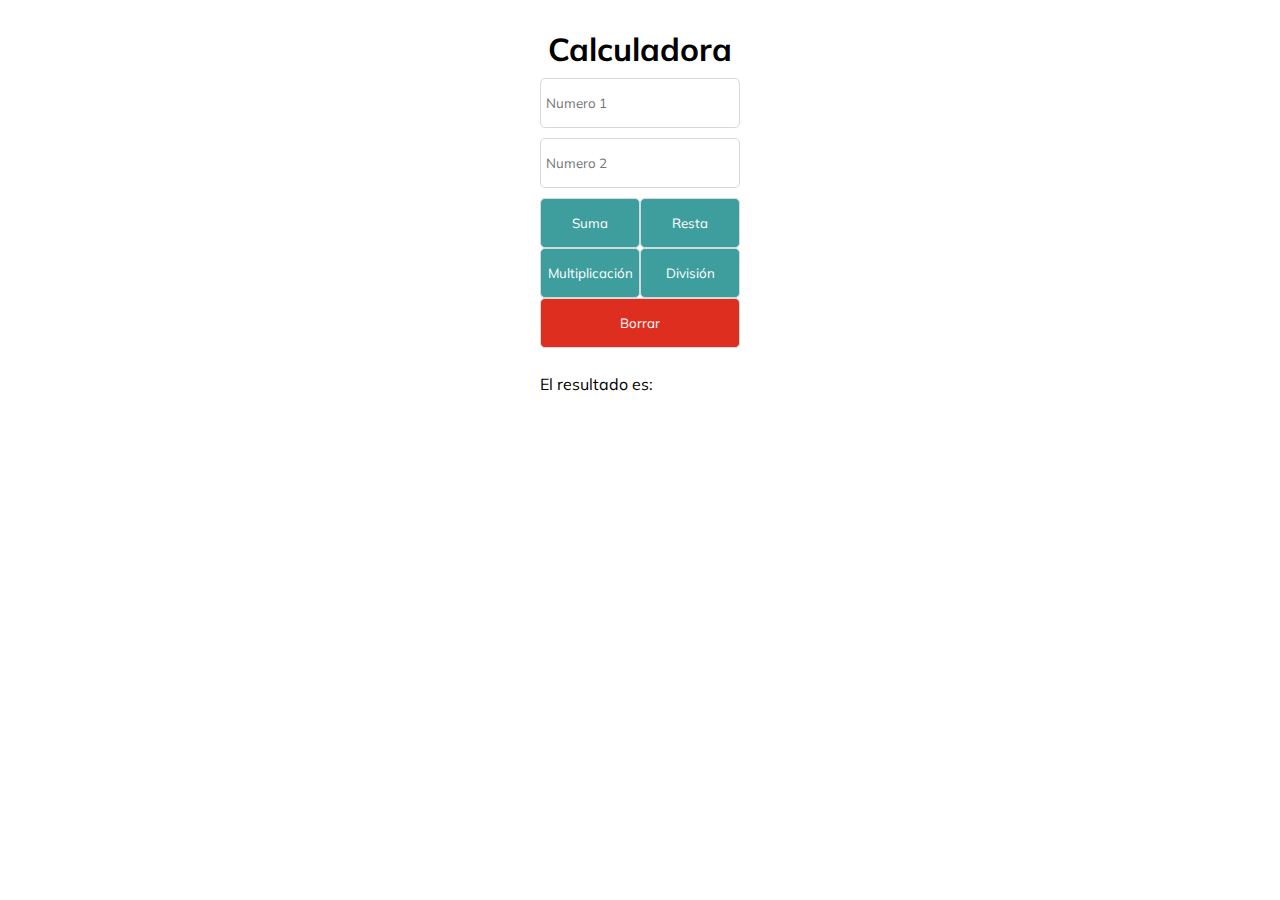
<file: index.html>
<!DOCTYPE html>
<html lang="en">
<head>
    <meta charset="UTF-8">
    <meta name="viewport" content="width=device-width, initial-scale=1.0">
    <meta http-equiv="X-UA-Compatible" content="ie=edge">
    <title>calculadora</title>
    <link rel="stylesheet" href="css/calc.css" type="text/css">
    <script src="scripts/calc.js"></script>
    <link href="https://fonts.googleapis.com/css?family=Muli:200,200i,300,300i,400,400i,600,600i,700,700i,800,800i,900,900i&display=swap" rel="stylesheet">
</head>
<body>
    <div class="container">
        <h1>Calculadora</h1>
        <input type="text" id="num1" placeholder="Numero 1" class="inputs">
        <input type="text" name="" id="num2" placeholder="Numero 2" class="inputs">
        <div class="buttons">
            <div class="calcs">
                <button class="calc" onclick="calcular('+')">Suma</button>
                <button class="calc" onclick="calcular('*')">Multiplicación</button>
                <button class="calc" onclick="calcular('-')">Resta</button>
                <button class="calc" onclick="calcular('/')">División</button>
            </div>
            <button class="calc delete" onclick="deleteResult()">Borrar</button>
        </div>
        <p>El resultado es: <span id="result"></span> </p>
    </div>
</body>
</html>
</file>
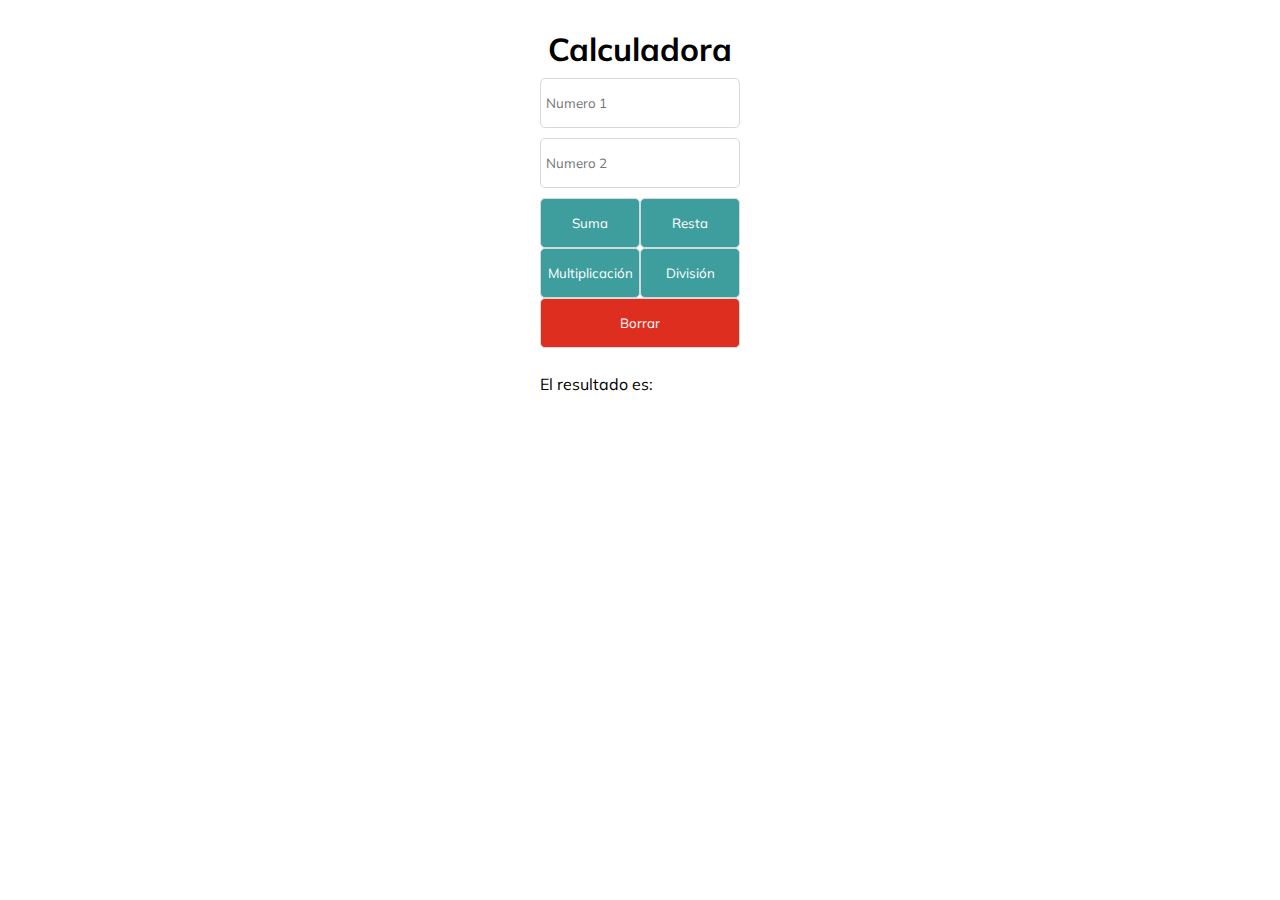
<file: calc.html>
<!DOCTYPE html>
<html lang="en">
<head>
    <meta charset="UTF-8">
    <meta name="viewport" content="width=device-width, initial-scale=1.0">
    <meta http-equiv="X-UA-Compatible" content="ie=edge">
    <title>Suma dos Numeros Javascript</title>
    <link rel="stylesheet" href="css/calc.css" type="text/css">
    <script src="scripts/calc.js"></script>
    <link href="https://fonts.googleapis.com/css?family=Muli:200,200i,300,300i,400,400i,600,600i,700,700i,800,800i,900,900i&display=swap" rel="stylesheet">
</head>
<body>
    <div class="container">
        <h1>Calculadora</h1>
        <input type="text" id="num1" placeholder="Numero 1" class="inputs">
        <input type="text" name="" id="num2" placeholder="Numero 2" class="inputs">
        <div class="buttons">
            <div class="calcs">
                <button class="calc" onclick="calcular('+')">Suma</button>
                <button class="calc" onclick="calcular('*')">Multiplicación</button>
                <button class="calc" onclick="calcular('-')">Resta</button>
                <button class="calc" onclick="calcular('/')">División</button>
            </div>
            <button class="calc delete" onclick="deleteResult()">Borrar</button>
        </div>
        <p>El resultado es: <span id="result"></span> </p>
    </div>
</body>
</html>
</file>
<file: css/calc.css>
body {
    font-family: 'Muli', sans-serif;
    display: grid;
    justify-content: center;
}
.container {
    display:grid;
    grid-auto-rows: 60px 50px 50px 150px  50px;
    grid-template-columns: 200px; 
    grid-gap: 10px;
}
.inputs {
    padding: 5px
}
.calc, .inputs {
    border-radius: 5px;
    font-family: 'Muli', sans-serif;
    border: 1px solid #D1DBDB;
}
.calc {
    background-color: #3E9E9E;
    color: white;
}
.buttons {
    display: grid;
    grid-auto-flow: column;
    grid-template-columns: 100px;
    grid-template-rows: 100px 50px;
}
.delete {
    width: 200px;
    background-color: #DE2E1F;
}
.calcs {
    display: grid;
    grid-auto-flow: column;
    grid-template-columns: 100px 100px;
    grid-template-rows: 50px 50px;
}
h1 {
    text-align: center;
}
</file>
